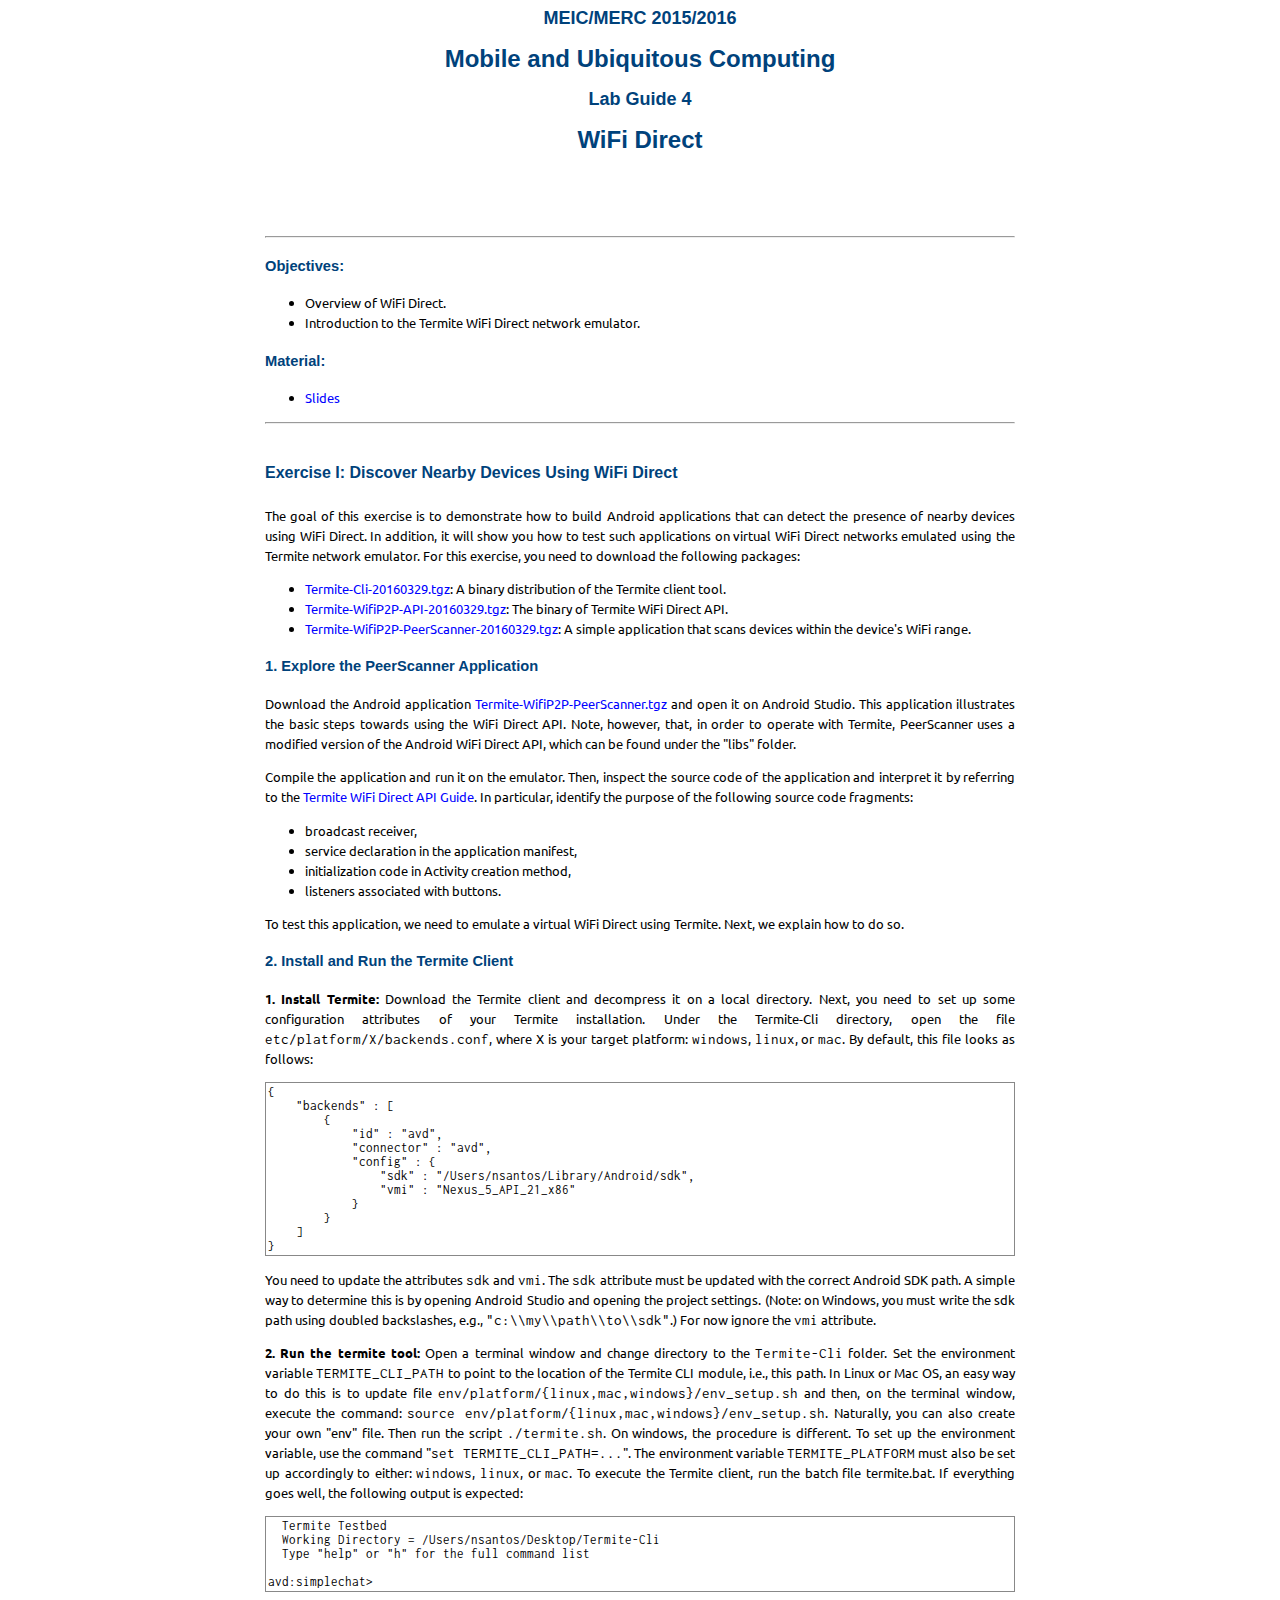
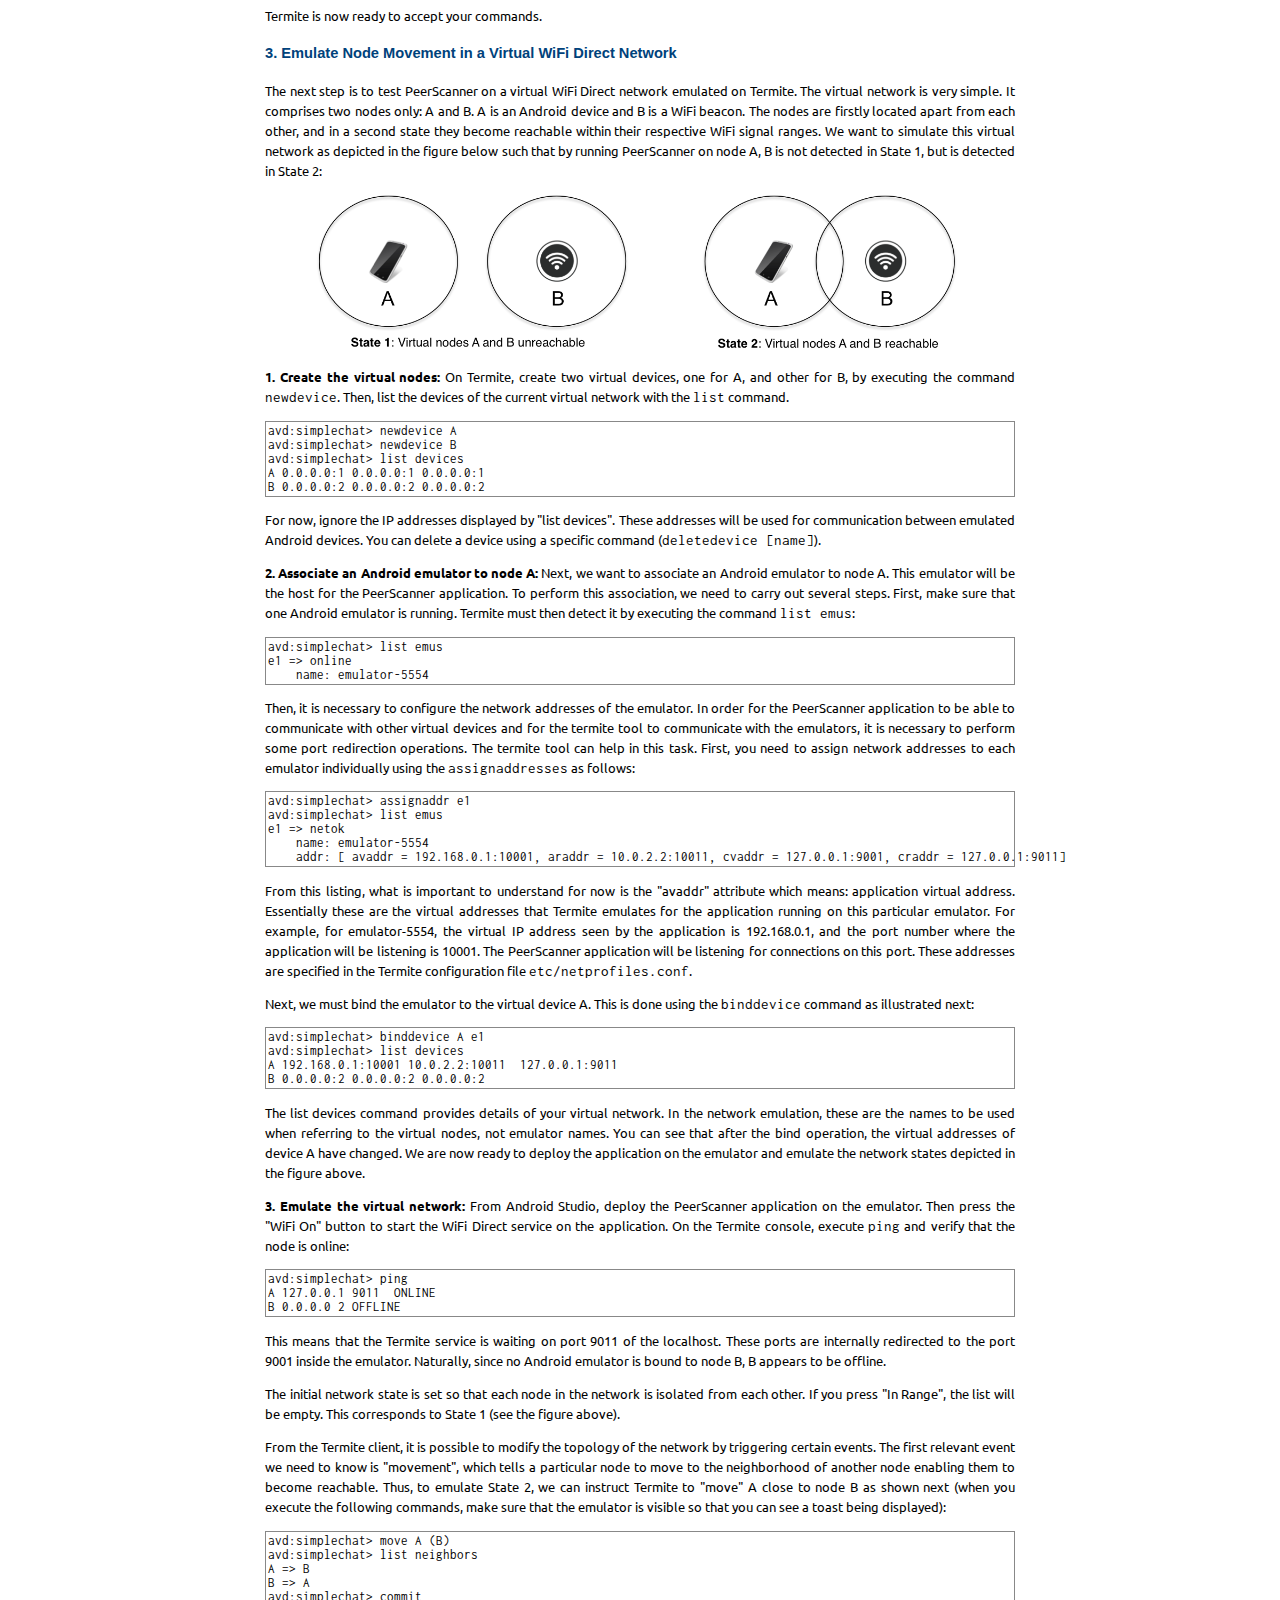
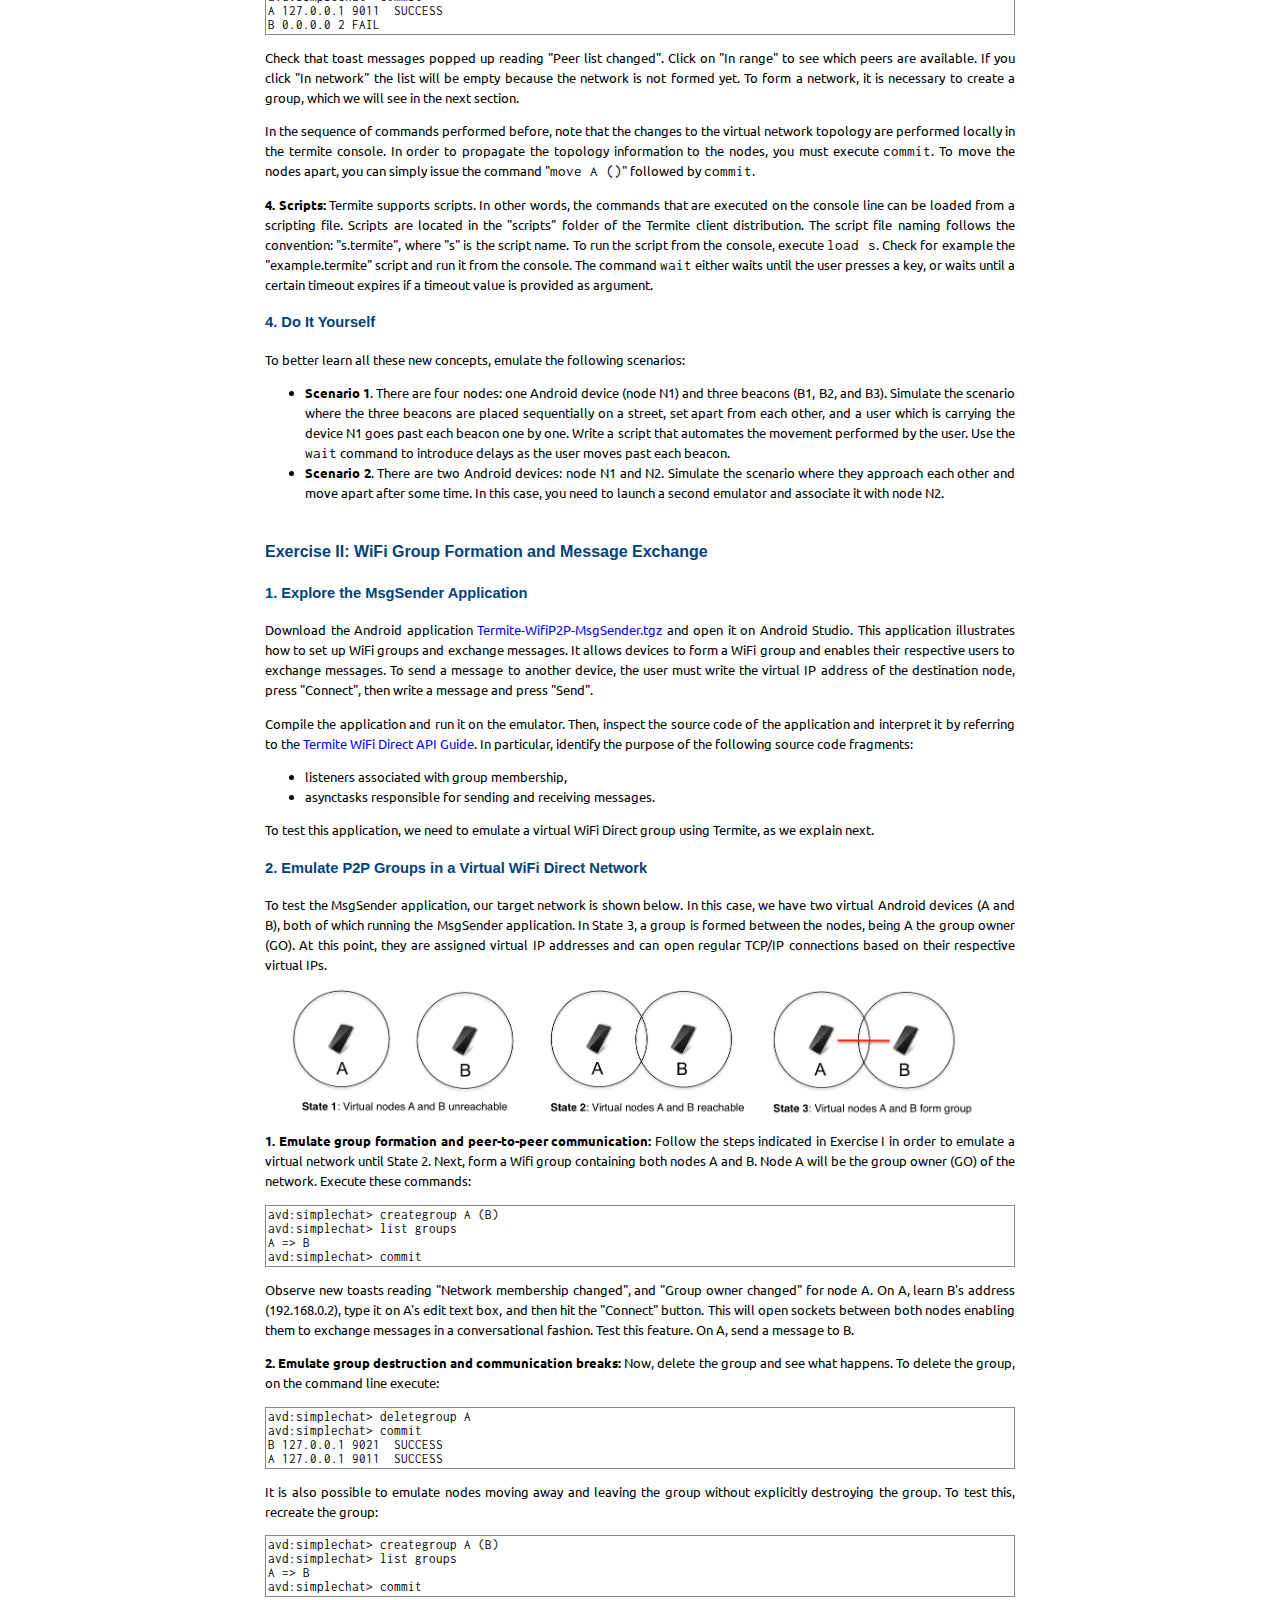
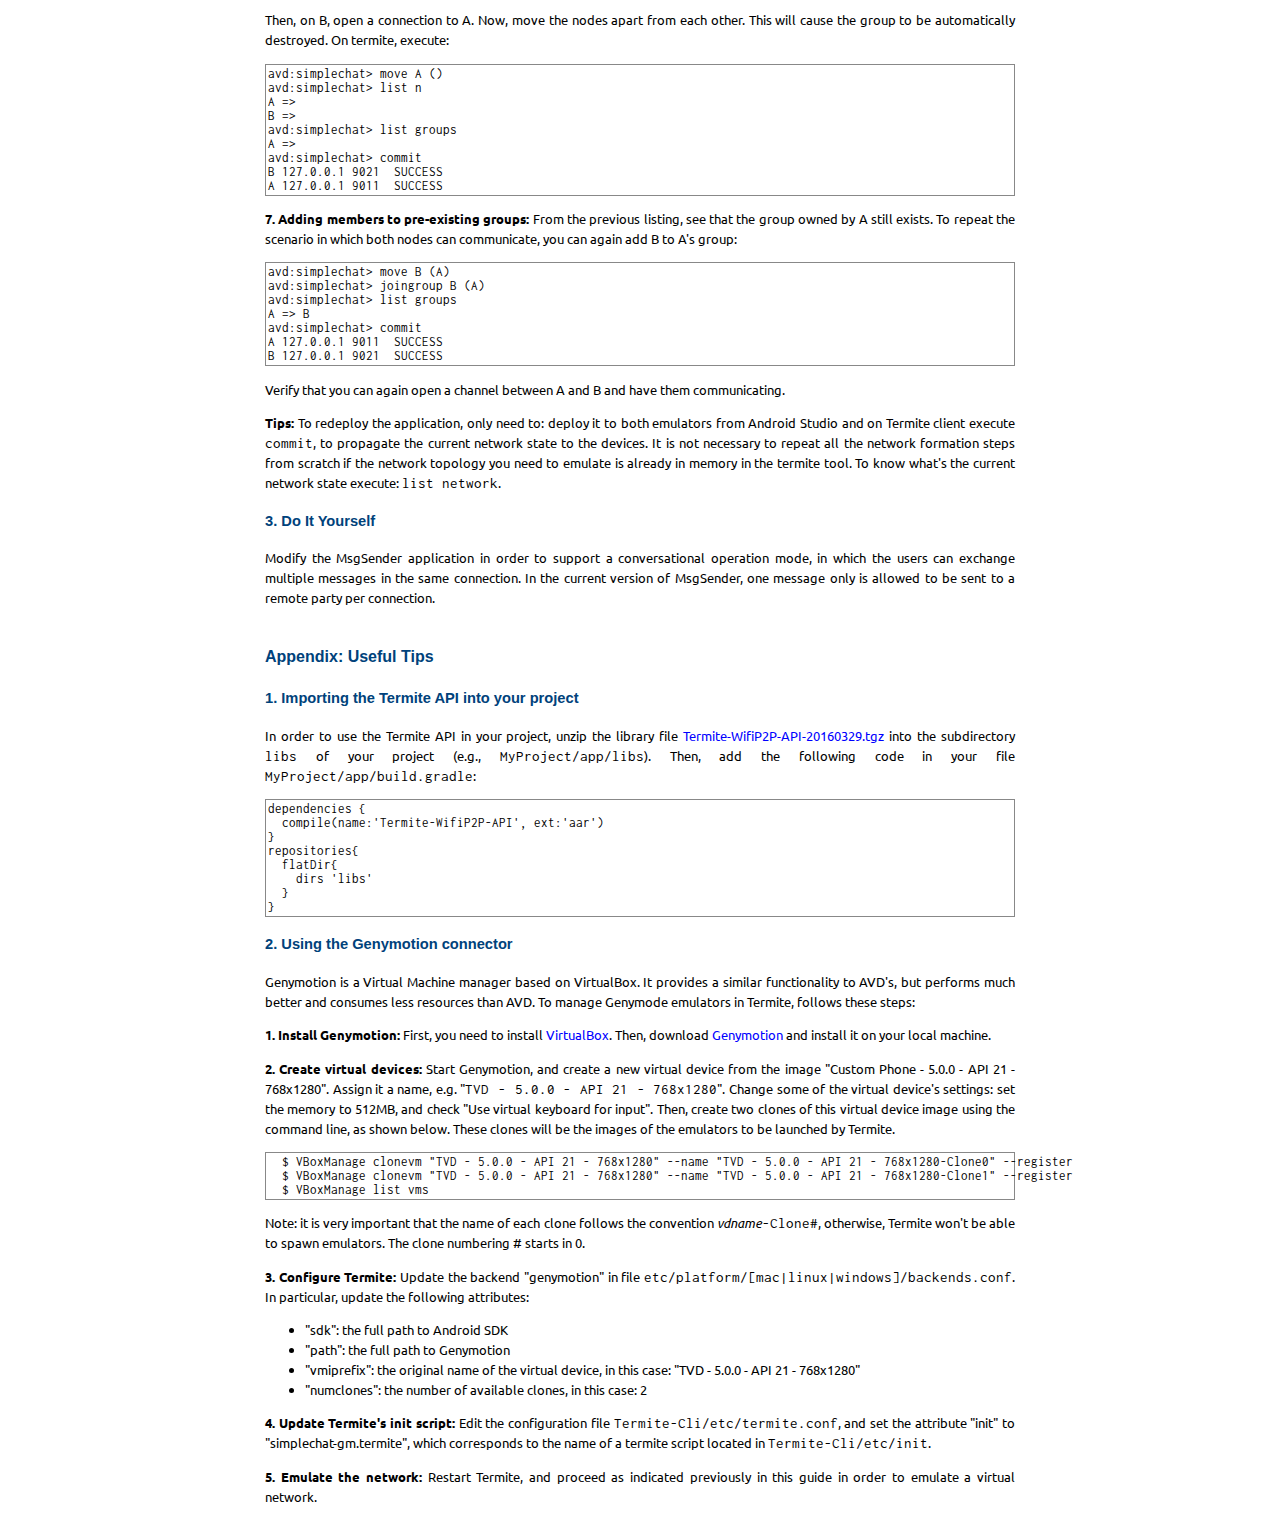
<file: lab_04/index.html>
<!DOCTYPE html PUBLIC "-//W3C//DTD HTML 4.01 Transitional//EN">
<html>
<head>
  <meta http-equiv="Content-Type"
 content="text/html; charset=iso-8859-1">
  <title>Mobile and Ubiquitous Computing 2015/2016 - MEIC/MERC - DEI - ISTT</title>
  <link href='http://fonts.googleapis.com/css?family=Ubuntu:400,400italic,700,700italic' rel='stylesheet' type='text/css'>
  <link href='http://fonts.googleapis.com/css?family=Inconsolata:400,700' rel='stylesheet' type='text/css'>
  <link rel="stylesheet" href="style.css" type="text/css">
</head>
<body>

<div id="content">

  <h1 align="center"><font size="4">MEIC/MERC 2015/2016</font></h1>          
  <h1 align="center"><font size="5">Mobile and Ubiquitous Computing</h1>
  <h1 align="center"><font size="4">Lab Guide 4</font></h1>
  <h1 align="center"><font size="5">WiFi Direct</font></h1>

  <h3>&nbsp;</h3>

  <hr />
  <h4>Objectives:</h4>
  <ul>
  <li>Overview of WiFi Direct.</li>
  <li>Introduction to the Termite WiFi Direct network emulator.</li>
  </ul>
  <h4>
    Material:</h4>
  <ul>
      <li><a href="slides.pdf">Slides</a></li></ul>
  <hr />

  <!--    <p>&nbsp;</p> -->

  <h3>
      Exercise I: Discover Nearby Devices Using WiFi Direct</h3>


      <p>
      The goal of this exercise is to demonstrate how to build Android applications that can detect the presence of nearby devices using WiFi Direct. In addition, it will show you how to test such applications on virtual WiFi Direct networks emulated using the Termite network emulator. For this exercise, you need to download the following packages:

      <ul>
        <li>
          <a href="Termite-Cli-20160329.tgz">Termite-Cli-20160329.tgz</a>: A binary distribution of the Termite client tool.</li>
        <li>
          <a href="Termite-WifiP2P-API-20160329.tgz">Termite-WifiP2P-API-20160329.tgz</a>: The binary of Termite WiFi Direct API.</li>
        <li>
          <a href="Termite-WifiP2P-PeerScanner-20160329.tgz">Termite-WifiP2P-PeerScanner-20160329.tgz</a>: A simple application that scans devices within the device's WiFi range.</li>
      </ul>


      <h4>1. Explore the PeerScanner Application</h4>
      <p>
        Download the Android application <a href="Termite-WifiP2P-PeerScanner-20160329.tgz">Termite-WifiP2P-PeerScanner.tgz</a> and open it on Android Studio. This application illustrates the basic steps towards using the WiFi Direct API. Note, however, that, in order to operate with Termite, PeerScanner uses a modified version of the Android WiFi Direct API, which can be found under the "libs" folder.

      <p>
        Compile the application and run it on the emulator. Then, inspect the source code of the application and interpret it by referring to the <a href="Termite-API.pdf">Termite WiFi Direct API Guide</a>. In particular, identify the purpose of the following source code fragments:

      <ul>
        <li>
          broadcast receiver,</li>
        <li>
          service declaration in the application manifest,</li>
        <li>
          initialization code in Activity creation method,</li>
        <li>
          listeners associated with buttons.</li>
      </ul>

      <p>
        To test this application, we need to emulate a virtual WiFi Direct using Termite. Next, we explain how to do so.

      <h4>2. Install and Run the Termite Client</h4>
      <p>
        <b>1. Install Termite:</b>  Download the Termite client and decompress it on a local directory. Next, you need to set up some configuration attributes of your Termite installation. Under the Termite-Cli directory, open the file <code>etc/platform/X/backends.conf</code>, where X is your target platform: <code>windows</code>, <code>linux</code>, or <code>mac</code>. By default, this file looks as follows:

      <pre>{
    "backends" : [
        {
            "id" : "avd",
            "connector" : "avd",
            "config" : {
                "sdk" : "/Users/nsantos/Library/Android/sdk",
                "vmi" : "Nexus_5_API_21_x86"
            }
        }
    ]
}</pre>

      <p>
        You need to update the attributes <code>sdk</code> and <code>vmi</code>. The <code>sdk</code> attribute must be updated with the correct Android SDK path. A simple way to determine this is by opening Android Studio and opening the project settings. (Note: on Windows, you must write the sdk path using doubled backslashes, e.g., <code>"c:\\my\\path\\to\\sdk"</code>.) For now ignore the <code>vmi</code> attribute.

      <p>
        <b>2. Run the termite tool:</b> Open a terminal window and change directory to the <code>Termite-Cli</code> folder. Set the environment variable <code>TERMITE_CLI_PATH</code> to point to the location of the Termite CLI module, i.e., this path. In Linux or Mac OS, an easy way to do this is to update file <code>env/platform/{linux,mac,windows}/env_setup.sh</code> and then, on the terminal window, execute the command: <code>source env/platform/{linux,mac,windows}/env_setup.sh</code>. Naturally, you can also create your own "env" file. Then run the script <code>./termite.sh</code>. On windows, the procedure is different. To set up the environment variable, use the command "<code>set TERMITE_CLI_PATH=...</code>". The environment variable <code>TERMITE_PLATFORM</code> must also be set up accordingly to either: <code>windows</code>, <code>linux</code>, or <code>mac</code>. To execute the Termite client, run the batch file termite.bat. If everything goes well, the following output is expected:

        <pre>
  Termite Testbed
  Working Directory = /Users/nsantos/Desktop/Termite-Cli
  Type "help" or "h" for the full command list

avd:simplechat> </pre>

      <p>
        Termite is now ready to accept your commands.


    <h4>3. Emulate Node Movement in a Virtual WiFi Direct Network</h4>
    <p>
      The next step is to test PeerScanner on a virtual WiFi Direct network emulated on Termite. The virtual network is very simple. It comprises two nodes only: A and B. A is an Android device and B is a WiFi beacon. The nodes are firstly located apart from each other, and in a second state they become reachable within their respective WiFi signal ranges. We want to simulate this virtual network as depicted in the figure below such that by running PeerScanner on node A, B is not detected in State 1, but is detected in State 2:

    <p>
      <center><img src="two-node-net.png" width="650"></center>

    <p>
    <b>1. Create the virtual nodes:</b> On Termite, create two virtual devices, one for A, and other for B, by executing the command <code>newdevice</code>. Then, list the devices of the current virtual network with the <code>list</code> command.

    <pre>avd:simplechat> newdevice A
avd:simplechat> newdevice B
avd:simplechat> list devices
A 0.0.0.0:1 0.0.0.0:1 0.0.0.0:1
B 0.0.0.0:2 0.0.0.0:2 0.0.0.0:2</pre>

    <p>For now, ignore the IP addresses displayed by "list devices". These addresses will be used for communication between emulated Android devices. You can delete a device using a specific command (<code>deletedevice [name]</code>).

    <p>
      <b>2. Associate an Android emulator to node A:</b> Next, we want to associate an Android emulator to node A. This emulator will be the host for the PeerScanner application. To perform this association, we need to carry out several steps. First, make sure that one Android emulator is running. Termite must then detect it by executing the command <code>list emus</code>:

      <pre>avd:simplechat> list emus
e1 => online
    name: emulator-5554</pre>

    <p>Then, it is necessary to configure the network addresses of the emulator. In order for the PeerScanner application to be able to communicate with other virtual devices and for the termite tool to communicate with the emulators, it is necessary to perform some port redirection operations. The termite tool can help in this task. First, you need to assign network addresses to each emulator individually using the <code>assignaddresses</code> as follows:

    <pre>avd:simplechat> assignaddr e1
avd:simplechat> list emus
e1 => netok
    name: emulator-5554
    addr: [ avaddr = 192.168.0.1:10001, araddr = 10.0.2.2:10011, cvaddr = 127.0.0.1:9001, craddr = 127.0.0.1:9011]</pre>

    <p>
      From this listing, what is important to understand for now is the "avaddr" attribute which means: application virtual address. Essentially these are the virtual addresses that Termite emulates for the application running on this particular emulator. For example, for emulator-5554, the virtual IP address seen by the application is 192.168.0.1, and the port number where the application will be listening is 10001. The PeerScanner application will be listening for connections on this port. These addresses are specified in the Termite configuration file <code>etc/netprofiles.conf</code>.

    <p>
      Next, we must bind the emulator to the virtual device A. This is done using the <code>binddevice</code> command as illustrated next:

      <pre>avd:simplechat> binddevice A e1
avd:simplechat> list devices
A 192.168.0.1:10001 10.0.2.2:10011  127.0.0.1:9011
B 0.0.0.0:2 0.0.0.0:2 0.0.0.0:2</pre>

    <p>
      The list devices command provides details of your virtual network. In the network emulation, these are the names to be used when referring to the virtual nodes, not emulator names. You can see that after the bind operation, the virtual addresses of device A have changed. We are now ready to deploy the application on the emulator and emulate the network states depicted in the figure above.

    <p>
      <b>3. Emulate the virtual network:</b> From Android Studio, deploy the PeerScanner application on the emulator. Then press the "WiFi On" button to start the WiFi Direct service on the application. On the Termite console, execute <code>ping</code> and verify that the node is online:

      <pre>avd:simplechat> ping
A 127.0.0.1 9011  ONLINE
B 0.0.0.0 2 OFFLINE</pre>

      <p>
      This means that the Termite service is waiting on port 9011 of the localhost. These ports are internally redirected to the port 9001 inside the emulator. Naturally, since no Android emulator is bound to node B, B appears to be offline.

      <p>
      The initial network state is set so that each node in the network is isolated from each other. If you press "In Range", the list will be empty. This corresponds to State 1 (see the figure above).

      <p>
      From the Termite client, it is possible to modify the topology of the network by triggering certain events. The first relevant event we need to know is "movement", which tells a particular node to move to the neighborhood of another node enabling them to become reachable. Thus, to emulate State 2, we can instruct Termite to "move" A close to node B as shown next (when you execute the following commands, make sure that the emulator is visible so that you can see a toast being displayed):

      <pre>avd:simplechat> move A (B)
avd:simplechat> list neighbors
A => B
B => A
avd:simplechat> commit
A 127.0.0.1 9011  SUCCESS
B 0.0.0.0 2 FAIL</pre>

      <p>
        Check that toast messages popped up reading "Peer list changed". Click on "In range" to see which peers are available. If you click "In network" the list will be empty because the network is not formed yet. To form a network, it is necessary to create a group, which we will see in the next section.

      <p>
        In the sequence of commands performed before, note that the changes to the virtual network topology are performed locally in the termite console. In order to propagate the topology information to the nodes, you must execute <code>commit</code>. To move the nodes apart, you can simply issue the command "<code>move A ()</code>" followed by <code>commit</code>.

    <p>
      <b>4. Scripts:</b> Termite supports scripts. In other words, the commands that are executed on the console line can be loaded from a scripting file. Scripts are located in the "scripts" folder of the Termite client distribution. The script file naming follows the convention: "s.termite", where "s" is the script name. To run the script from the console, execute <code>load s</code>. Check for example the "example.termite" script and run it from the console. The command <code>wait</code> either waits until the user presses a key, or waits until a certain timeout expires if a timeout value is provided as argument.

    <h4>4. Do It Yourself</h4>
    <p>
    To better learn all these new concepts, emulate the following scenarios:

      <ul>
        <li>
          <b>Scenario 1</b>. There are four nodes: one Android device (node N1) and three beacons (B1, B2, and B3). Simulate the scenario where the three beacons are placed sequentially on a street, set apart from each other, and a user which is carrying the device N1 goes past each beacon one by one. Write a script that automates the movement performed by the user. Use the <code>wait</code> command to introduce delays as the user moves past each beacon.</li>
        <li>
          <b>Scenario 2</b>. There are two Android devices: node N1 and N2. Simulate the scenario where they approach each other and move apart after some time. In this case, you need to launch a second emulator and associate it with node N2.</li>
      </ul>

  <h3>
      Exercise II: WiFi Group Formation and Message Exchange</h3>

      <h4>1. Explore the MsgSender Application</h4>
      <p>
        Download the Android application <a href="Termite-WifiP2P-MsgSender-20160329.tgz">Termite-WifiP2P-MsgSender.tgz</a> and open it on Android Studio. This application illustrates how to set up WiFi groups and exchange messages. It allows devices to form a WiFi group and enables their respective users to exchange messages. To send a message to another device, the user must write the virtual IP address of the destination node, press "Connect", then write a message and press "Send".

      <p>
        Compile the application and run it on the emulator. Then, inspect the source code of the application and interpret it by referring to the <a href="Termite-API.pdf">Termite WiFi Direct API Guide</a>. In particular, identify the purpose of the following source code fragments:

      <ul>
        <li>
          listeners associated with group membership,</li>
        <li>
          asynctasks responsible for sending and receiving messages.</li>
      </ul>

      <p>
        To test this application, we need to emulate a virtual WiFi Direct group using Termite, as we explain next.

      <h4>2. Emulate P2P Groups in a Virtual WiFi Direct Network</h4>

      <p>
        To test the MsgSender application, our target network is shown below. In this case, we have two virtual Android devices (A and B), both of which running the MsgSender application. In State 3, a group is formed between the nodes, being A the group owner (GO). At this point, they are assigned virtual IP addresses and can open regular TCP/IP connections based on their respective virtual IPs.

      <p>
        <center><img src="two-node-group.png" width="700"></center>

      <p>
        <b>1. Emulate group formation and peer-to-peer communication:</b> Follow the steps indicated in Exercise I in order to emulate a virtual network until State 2. Next, form a Wifi group containing both nodes A and B. Node A will be the group owner (GO) of the network. Execute these commands:

<pre>avd:simplechat> creategroup A (B)
avd:simplechat> list groups
A => B
avd:simplechat> commit</pre>

      <p>    
        Observe new toasts reading "Network membership changed", and "Group owner changed" for node A. On A, learn B's address (192.168.0.2), type it on A's edit text box, and then hit the "Connect" button. This will open sockets between both nodes enabling them to exchange messages in a conversational fashion. Test this feature. On A, send a message to B.

      <p>
        <b>2. Emulate group destruction and communication breaks:</b> Now, delete the group and see what happens. To delete the group, on the command line execute:

      <pre>avd:simplechat> deletegroup A
avd:simplechat> commit
B 127.0.0.1 9021  SUCCESS
A 127.0.0.1 9011  SUCCESS</pre>

      <p>
      It is also possible to emulate nodes moving away and leaving the group without explicitly destroying the group. To test this, recreate the group:

      <pre>avd:simplechat> creategroup A (B)
avd:simplechat> list groups
A => B
avd:simplechat> commit</pre>

      <p>
      Then, on B, open a connection to A. Now, move the nodes apart from each other. This will cause the group to be automatically destroyed. On termite, execute:

      <pre>avd:simplechat> move A ()
avd:simplechat> list n
A => 
B => 
avd:simplechat> list groups
A => 
avd:simplechat> commit
B 127.0.0.1 9021  SUCCESS
A 127.0.0.1 9011  SUCCESS</pre>

      <p>
        <b>7. Adding members to pre-existing groups:</b> From the previous listing, see that the group owned by A still exists. To repeat the scenario in which both nodes can communicate, you can again add B to A's group:

<pre>avd:simplechat> move B (A)
avd:simplechat> joingroup B (A)
avd:simplechat> list groups
A => B
avd:simplechat> commit
A 127.0.0.1 9011  SUCCESS
B 127.0.0.1 9021  SUCCESS</pre>

      <p>
      Verify that you can again open a channel between A and B and have them communicating.

      <p>
      <b>Tips:</b> To redeploy the application, only need to: deploy it to both emulators from Android Studio and on Termite client execute  <code>commit</code>, to propagate the current network state to the devices. It is not necessary to repeat all the network formation steps from scratch if the network topology you need to emulate is already in memory in the termite tool. To know what's the current network state execute: <code>list network</code>.


    <h4>3. Do It Yourself</h4>
    <p>
    Modify the MsgSender application in order to support a conversational operation mode, in which the users can exchange multiple messages in the same connection. In the current version of MsgSender, one message only is allowed to be sent to a remote party per connection.

  <h3>
      Appendix: Useful Tips</h3>

      <p>
      <h4>1. Importing the Termite API into your project</h4>

      <p>In order to use the Termite API in your project, unzip the library file <a href="Termite-WifiP2P-API-20160329.tgz">Termite-WifiP2P-API-20160329.tgz</a> into the subdirectory <code>libs</code> of your project (e.g., <code>MyProject/app/libs</code>). Then, add the following code in your file <code>MyProject/app/build.gradle</code>:

<pre>dependencies {
  compile(name:'Termite-WifiP2P-API', ext:'aar')
}
repositories{
  flatDir{
    dirs 'libs'
  }
}</pre>


    <h4>2. Using the Genymotion connector</h4>

      <p>
        Genymotion is a Virtual Machine manager based on VirtualBox. It provides a similar functionality to AVD's, but performs much better and consumes less resources than AVD. To manage Genymode emulators in Termite, follows these steps: 

      <p>
        <b>1. Install Genymotion:</b> First, you need to install <a href="https://www.virtualbox.org">VirtualBox</a>. Then, download <a href="https://www.genymotion.com">Genymotion</a> and install it on your local machine.

      <p>
        <b>2. Create virtual devices:</b> Start Genymotion, and create a new virtual device from the image "Custom Phone - 5.0.0 - API 21 - 768x1280". Assign it a name, e.g. "<code>TVD - 5.0.0 - API 21 - 768x1280</code>". Change some of the virtual device's settings: set the memory to 512MB, and check "Use virtual keyboard for input". Then, create two clones of this virtual device image using the command line, as shown below. These clones will be the images of the emulators to be launched by Termite.

      <pre>  $ VBoxManage clonevm "TVD - 5.0.0 - API 21 - 768x1280" --name "TVD - 5.0.0 - API 21 - 768x1280-Clone0" --register
  $ VBoxManage clonevm "TVD - 5.0.0 - API 21 - 768x1280" --name "TVD - 5.0.0 - API 21 - 768x1280-Clone1" --register
  $ VBoxManage list vms</pre>

      <p>
        Note: it is very important that the name of each clone follows the convention <i>vdname</i><code>-Clone#</code>, otherwise, Termite won't be able to spawn emulators. The clone numbering # starts in 0.

      <p>
        <b>3. Configure Termite:</b> Update the backend "genymotion" in file <code>etc/platform/[mac|linux|windows]/backends.conf</code>. In particular, update the following attributes:

        <ul>
          <li>
            "sdk": the full path to Android SDK</li>

          <li>
            "path": the full path to Genymotion</li>

          <li>
            "vmiprefix": the original name of the virtual device, in this case: "TVD - 5.0.0 - API 21 - 768x1280"</li>

          <li>
            "numclones": the number of available clones, in this case: 2</li>
        </ul>

      <p>
        <b>4. Update Termite's init script:</b> Edit the configuration file <code>Termite-Cli/etc/termite.conf</code>, and set the attribute "init" to "simplechat-gm.termite", which corresponds to the name of a termite script located in <code>Termite-Cli/etc/init</code>.

      <p>
        <b>5. Emulate the network:</b> Restart Termite, and proceed as indicated previously in this guide in order to emulate a virtual network.
</div>
</body>
</html>
</file>
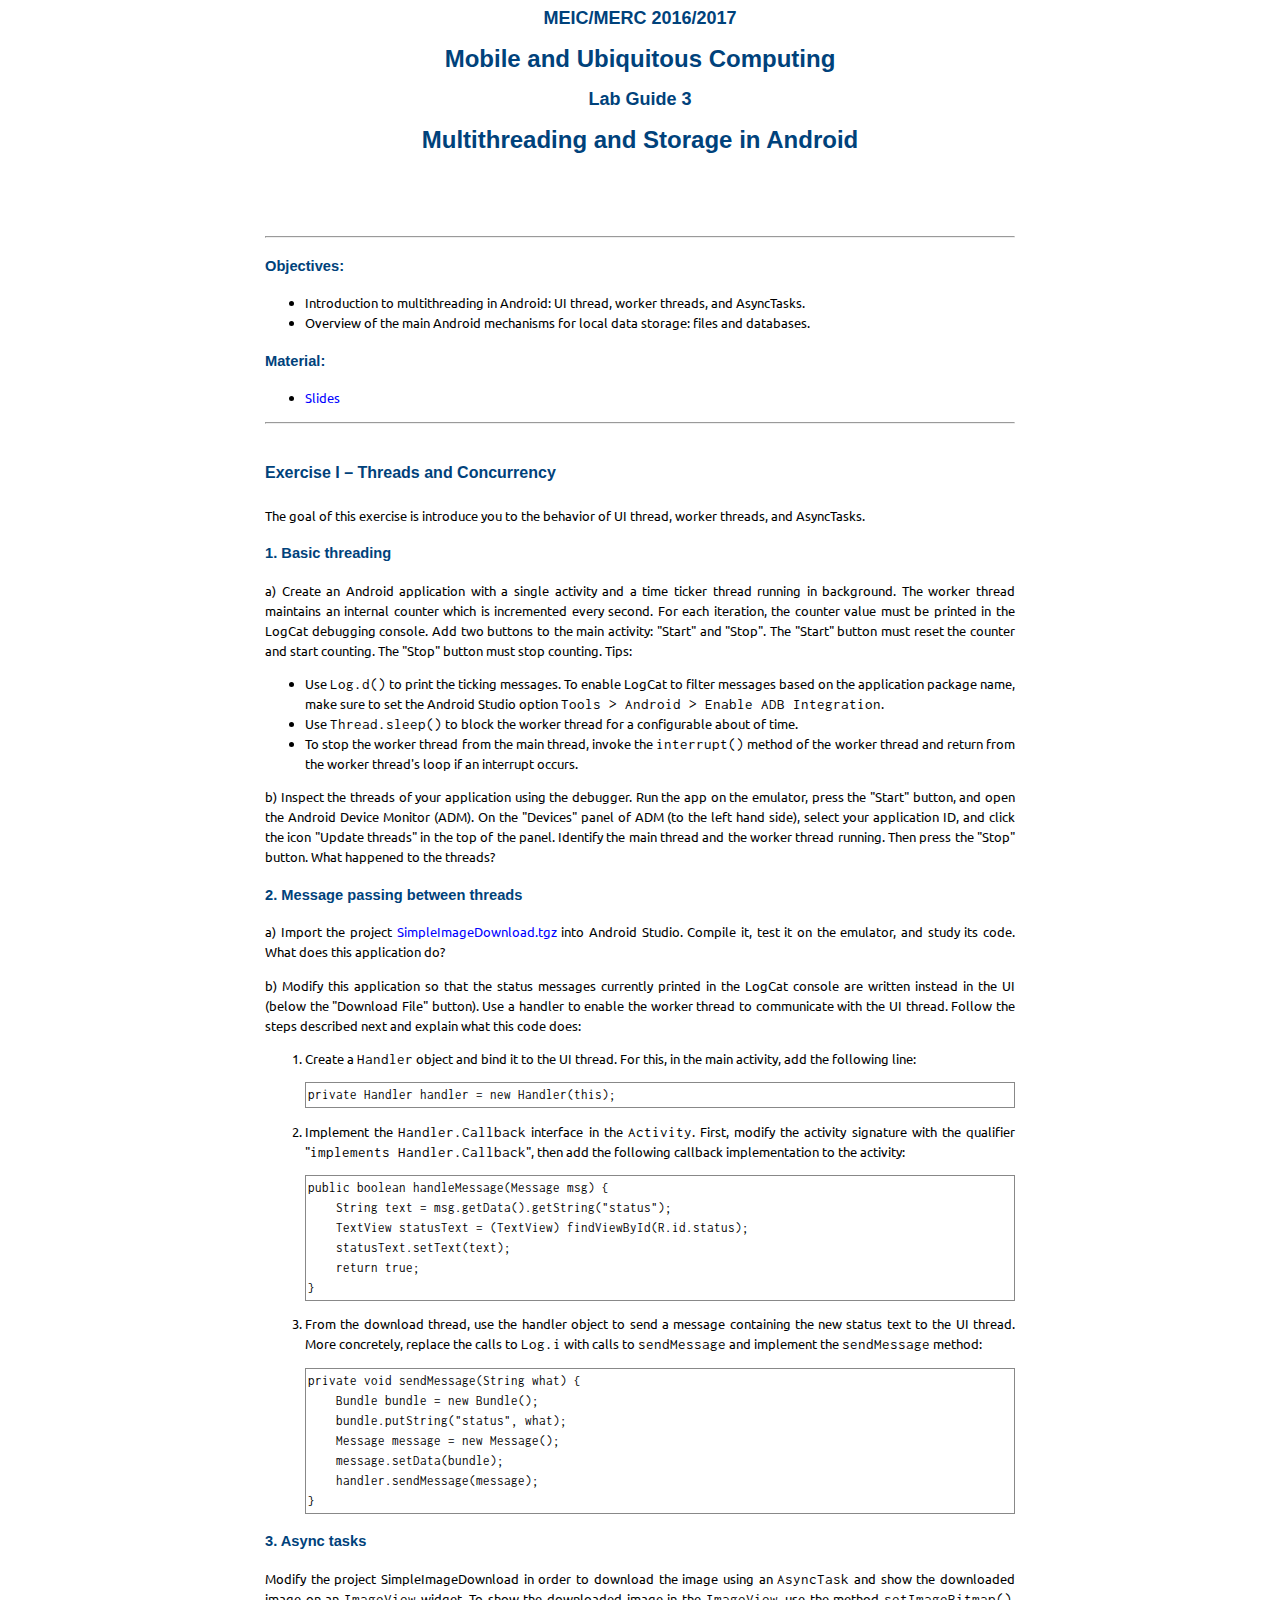
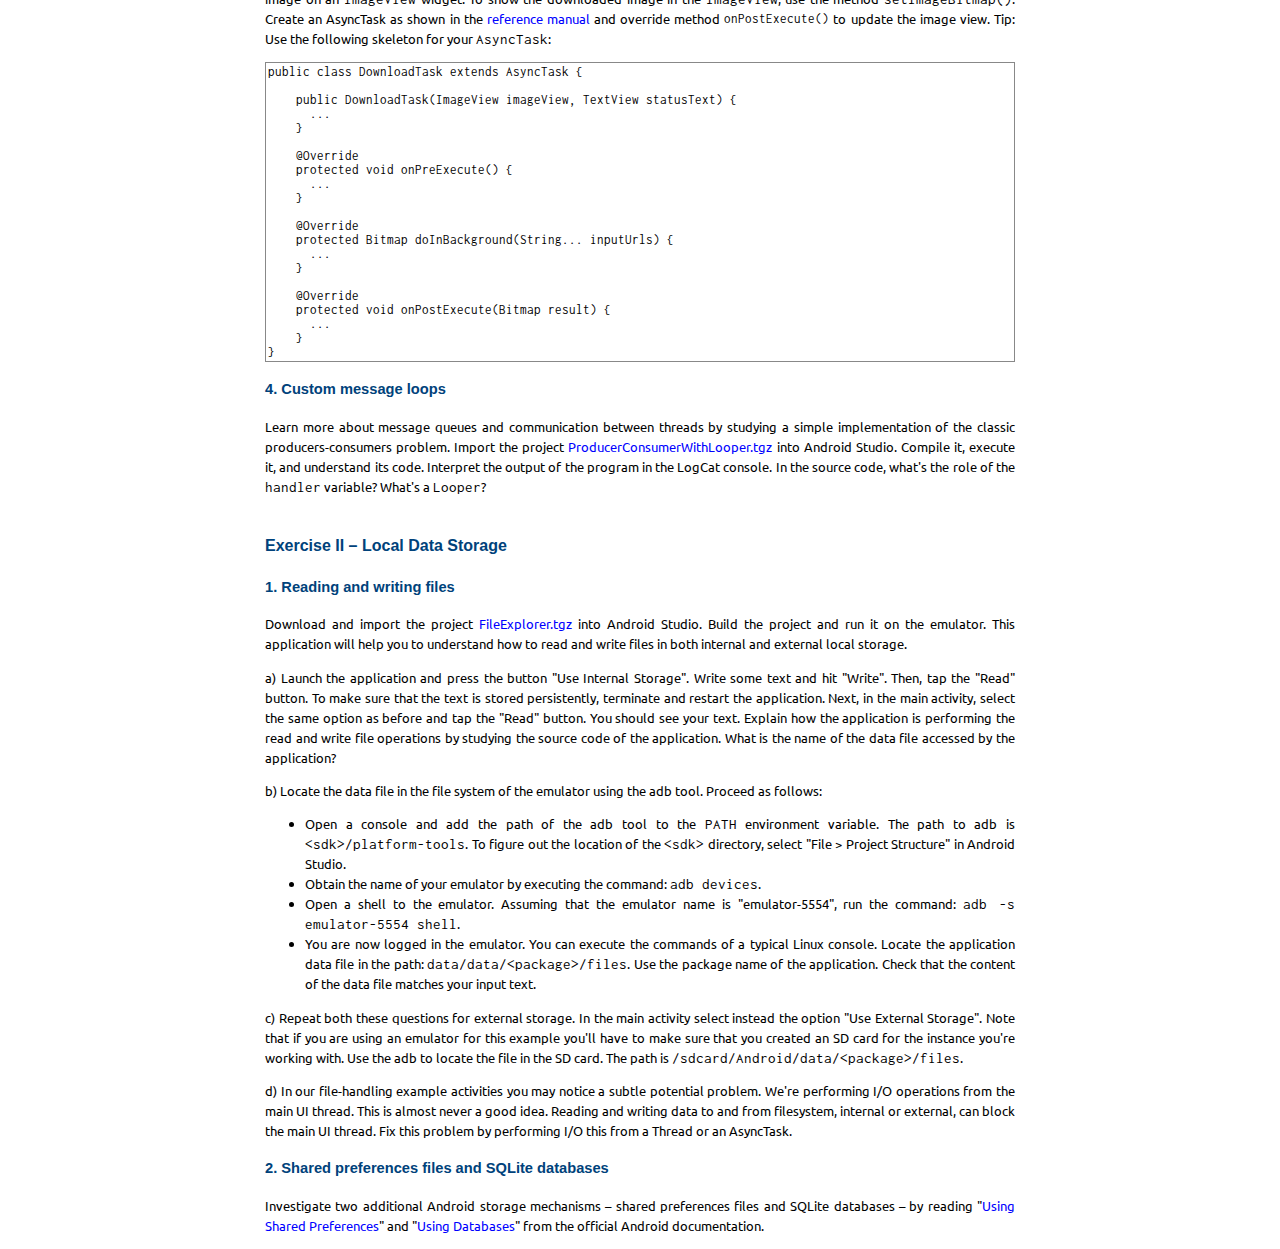
<file: lab_03/lab03_guide/index.html>
<!DOCTYPE html PUBLIC "-//W3C//DTD HTML 4.01 Transitional//EN">
<html>
<head>
  <meta http-equiv="Content-Type"
 content="text/html; charset=iso-8859-1">
  <title>Mobile and Ubiquitous Computing 2016/2017 - MEIC/MERC - DEI - ISTT</title>
  <link href='http://fonts.googleapis.com/css?family=Ubuntu:400,400italic' rel='stylesheet' type='text/css'>
  <link href='http://fonts.googleapis.com/css?family=Inconsolata:400,700' rel='stylesheet' type='text/css'>
  <link rel="stylesheet" href="style.css" type="text/css">
</head>
<body>

<div id="content">
  <h1 align="center"><font size="4">MEIC/MERC 2016/2017</font></h1>
          
  <h1 align="center"><font size="5">Mobile and Ubiquitous Computing</h1>

  <h1 align="center"><font size="4">Lab Guide 3</font></h1>

  <h1 align="center"><font size="5">Multithreading and Storage in Android</font></h1>

  <h3>&nbsp;</h3>

  <hr />
  <h4>Objectives:</h4>
  <ul>
  <li>Introduction to multithreading in Android: UI thread, worker threads, and AsyncTasks.</li>
  <li>Overview of the main Android mechanisms for local data storage: files and databases.</li>
  </ul>
  <h4>
    Material:</h4>
  <ul>
      <li><a href="slides.pdf">Slides</a></li></ul>
  <hr />

  <!--    <p>&nbsp;</p> -->

  <h3>
      Exercise I &ndash; Threads and Concurrency</h3>
      <p>
        The goal of this exercise is introduce you to the behavior of UI thread, worker threads, and AsyncTasks.</p>

      <h4>1. Basic threading</h4>

      <p>
        a) Create an Android application with a single activity and a time ticker thread running in background. The worker thread maintains an internal counter which is incremented every second. For each iteration, the counter value must be printed in the LogCat debugging console. Add two buttons to the main activity: "Start" and "Stop". The "Start" button must reset the counter and start counting. The "Stop" button must stop counting. Tips:

      <ul>
          <li>Use <code>Log.d()</code> to print the ticking messages. To enable LogCat to filter messages based on the application package name, make sure to set the Android Studio option <code>Tools > Android > Enable ADB Integration</code>.</li>
          <li>Use <code>Thread.sleep()</code> to block the worker thread for a configurable about of time.</li>
          <li>To stop the worker thread from the main thread, invoke the <code>interrupt()</code> method of the worker thread and return from the worker thread's loop if an interrupt occurs.</li>
      </ul>

      <p>
        b) Inspect the threads of your application using the debugger. Run the app on the emulator, press the "Start" button, and open the Android Device Monitor (ADM). On the "Devices" panel of ADM (to the left hand side), select your application ID, and click the icon "Update threads" in the top of the panel. Identify the main thread and the worker thread running. Then press the "Stop" button. What happened to the threads?</p>


      <h4>2. Message passing between threads</h4>

      <p>
        a) Import the project <a href="SimpleImageDownload.tgz">SimpleImageDownload.tgz</a> into Android Studio. Compile it, test it on the emulator, and study its code. What does this application do?</p>

      <p>
        b) Modify this application so that the status messages currently  printed in the LogCat console are written instead in the UI (below the "Download File" button). Use a handler to enable the worker thread to communicate with the UI thread. Follow the steps described next and explain what this code does:</p>

      <ul>
          <li type="1">Create a <code>Handler</code> object and bind it to the UI thread. For this, in the main activity, add the following line:</li>
          <pre>private Handler handler = new Handler(this);</pre>
          <li type="1">Implement the <code>Handler.Callback</code> interface in the <code>Activity</code>. First, modify the activity signature with the qualifier "<code>implements Handler.Callback</code>", then add the following callback implementation to the activity:</li>
          <pre>public boolean handleMessage(Message msg) {
    String text = msg.getData().getString("status");
    TextView statusText = (TextView) findViewById(R.id.status);
    statusText.setText(text);
    return true;
}</pre>
          <li type="1">From the download thread, use the handler object to send a message containing the new status text to the UI thread. More concretely, replace the calls to <code>Log.i</code> with calls to <code>sendMessage</code> and implement the <code>sendMessage</code> method:</li>
          <pre>private void sendMessage(String what) {
    Bundle bundle = new Bundle();
    bundle.putString("status", what);
    Message message = new Message();
    message.setData(bundle);
    handler.sendMessage(message);
}</pre>
      </ul>

      <h4>3. Async tasks</h4>
      <p>
        Modify the project SimpleImageDownload in order to download the image using an <code>AsyncTask</code> and show the downloaded image on an <code>ImageView</code> widget. To show the downloaded image in the <code>ImageView</code>, use the method <code>setImageBitmap()</code>. Create an AsyncTask as shown in the <a href="http://developer.android.com/reference/android/os/AsyncTask.html">reference manual</a> and override method <tt>onPostExecute()</tt> to update the image view. Tip: Use the following skeleton for your <code>AsyncTask</code>:

      <pre>public class DownloadTask extends AsyncTask<String, Void, Bitmap> {

    public DownloadTask(ImageView imageView, TextView statusText) {
      ...
    }

    @Override
    protected void onPreExecute() {
      ...
    }

    @Override
    protected Bitmap doInBackground(String... inputUrls) {
      ...
    }

    @Override
    protected void onPostExecute(Bitmap result) {
      ...
    }
}</pre>

      <h4>4. Custom message loops</h4>
      <p>
        Learn more about message queues and communication between threads by studying a simple implementation of the classic producers-consumers problem. Import the project <a href="ProducerConsumerWithLooper.tgz">ProducerConsumerWithLooper.tgz</a> into Android Studio. Compile it, execute it, and understand its code. Interpret the output of the program in the LogCat console. In the source code, what's the role of the <code>handler</code> variable? What's a <code>Looper</code>?

  <h3>
      Exercise II &ndash; Local Data Storage</h3>

      <h4>1. Reading and writing files</h4>
      <p>
        Download and import the project <a href="FileExplorer.tgz">FileExplorer.tgz</a> into Android Studio. Build the project and run it on the emulator. This application will help you to understand how to read and write files in both internal and external local storage.

      <p>
        a) Launch the application and press the button "Use Internal Storage". Write some text and hit "Write". Then, tap the "Read" button. To make sure that the text is stored persistently, terminate and restart the application. Next, in the main activity, select the same option as before and tap the "Read" button. You should see your text. Explain how the application is performing the read and write file operations by studying the source code of the application. What is the name of the data file accessed by the application?

      <p>
        b) Locate the data file in the file system of the emulator using the adb tool. Proceed as follows:</p>

        <ul>
            <li>Open a console and add the path of the adb tool to the <code>PATH</code> environment variable. The path to adb is <code>&lt;sdk&gt;/platform-tools</code>. To figure out the location of the <code>&lt;sdk&gt;</code> directory, select "File > Project Structure" in Android Studio.</li>
            <li>Obtain the name of your emulator by executing the command: <code>adb devices</code>.</li>
            <li>Open a shell to the emulator. Assuming that the emulator name is "emulator-5554", run the command: <code>adb -s emulator-5554 shell</code>.</li>
            <li>You are now logged in the emulator. You can execute the commands of a typical Linux console. Locate the application data file in the path: <code>data/data/&lt;package&gt;/files</code>. Use the package name of the application. Check that the content of the data file matches your input text.</li>
        </ul>

      <p>
        c) Repeat both these questions for external storage. In the main activity select instead the option "Use External Storage". Note that if you are using an emulator for this example you'll have to make sure that you created an SD card for the instance you're working with. Use the adb to locate the file in the SD card. The path is <code>/sdcard/Android/data/&lt;package&gt;/files</code>.</p>

      <p>
        d) In our file-handling example activities you may notice a subtle potential problem. We're performing I/O operations from the main UI thread. This is almost never a good idea. Reading and writing data to and from filesystem, internal or external, can block the main UI thread. Fix this problem by performing I/O this from a Thread or an AsyncTask.

      <h4>2. Shared preferences files and SQLite databases</h4>
      <p>
        Investigate two additional Android storage mechanisms &ndash; shared preferences files and SQLite databases &ndash; by reading "<a href="http://developer.android.com/guide/topics/data/data-storage.html#pref">Using Shared Preferences</a>" and "<a href="http://developer.android.com/guide/topics/data/data-storage.html#db">Using Databases</a>" from the official Android documentation.

<!--

      <h4>2. Setting and remembering shared preferences</h4>
      <p>

      <h4>3. Working with SQLite databases</h4>
      <p>
-->

  </div>
</body>
</html>
</file>
<file: lab_04/style.css>
/* fixed text body width */
body {
  text-align: center;
}
#content {
  width: 750px; 
  margin: auto;
  text-align: left;
}
/************************************************************************/
/* Link definition */
a:link {
  color: rgb(0,0,255);
  font-size: 10pt;  
  font-family: 'Ubuntu', sans-serif, Arial, Helvetica;
  font-weight: normal;
  text-decoration: none;
}
a:visited {
/*  color: rgb(0,66,123); */
  color: rgb(0,185,0);
  font-size: 10pt;  
  font-family: 'Ubuntu', sans-serif, Arial, Helvetica;
  font-weight: normal;
  text-decoration: none;
}
a:active {
  color: rgb(255,0,0);
  font-size: 10pt;  
  font-family: 'Ubuntu', sans-serif, Arial, Helvetica;  
  font-weight: normal;
  text-decoration: none;
}
a:hover {
  color: rgb(0,0,255);
  font-size: 10pt;  
  font-family: 'Ubuntu', sans-serif, Arial, Helvetica; 
  font-weight: normal;
  text-decoration: underline;
}
/************************************************************************/
/* Link in the menuArea */
a.linkMenu:link {
  color: rgb(0,66,123);
  font-size: 10pt;
  font-family: "sans-serif", Arial, Helvetica;
  font-weight: bold;
  text-decoration: none;
}
a.linkMenu:visited {
  color: rgb(0,0,153);
  font-size: 10pt;
  font-family: "sans-serif", Arial, Helvetica;
  font-weight: bold;
  text-decoration: none;
}
a.linkMenu:active {
  color: rgb(255,0,0);
  font-size: 10pt;
  font-family: "sans-serif", Arial, Helvetica;
  font-weight: bold;
  text-decoration: none;
}
a.linkMenu:hover {
  color: rgb(0,0,255);
  font-size: 10pt;
  font-family: "sans-serif", Arial, Helvetica;
  font-weight: bold;
  text-decoration: none;
}
/************************************************************************/
/* Redefinition of H1 */
H1 {
  color: rgb(0,66,123);
  font-family: "sans-serif", Arial, Helvetica;
  font-size: 18pt;
  font-weight: bold
}
/* Redefinition of H2 */
H2 {
  color: rgb(0,66,123);
  font-size: 14pt;
  font-family: "sans-serif", Arial, Helvetica;
  font-weight: bold
}
/* Redefinition of H3 */
H3 {
  color: rgb(0,66,123);
  font-family: "sans-serif", Arial, Helvetica;
  font-size: 12pt;
  font-weight: bold;
  margin-top: 2.5em;
  margin-bottom: 1.5em;
}
H4 {
  color: rgb(0,66,123);
  font-family: "sans-serif", Arial, Helvetica;
  font-size: 11pt;
  font-weight: bold;
}
H5 {
  color: rgb(255,0,0);
  font-family: "sans-serif", Arial, Helvetica;
  font-size: 10pt;
  font-weight: bold;
  text-indent: 2em;
  text-transform: uppercase;
}
/************************************************************************/
/* Redefinition of p */
p {
    color: black;
    vertical-align: top;
    font-family: 'Ubuntu', sans-serif, Arial, Helvetica;
    font-size: 10pt;
    text-align: justify;
    line-height: 150%;
}
/* Redefinition of pre */
pre {
    color: black;
    vertical-align: top;
    font-family: 'Inconsolata', Monospace, Courier, Courier New;
    font-size: 10pt;
    border: 1px solid #888;
    padding: 2px;
}
/* Redefinition of code */
code {
    color: black;
    font-family: 'Inconsolata', Monospace, Courier, Courier New;
    font-size: 11pt;
}
/* Redefinition of pre */
tt {
    color: black;
    vertical-align: top;
    font-family: 'Inconsolata', Monospace, Courier, Courier New;
    font-size: 10pt;
}
/************************************************************************/
/* Redefinition of ul */
ul {
  color: black;
  vertical-align: top;
  font-family: 'Ubuntu', sans-serif, Arial, Helvetica;
  font-size: 10pt;
  text-align: justify;
  line-height: 150%;
}

/* Redefinition of figure */
figure {
  text-align: center;
}

/* Redefinition of caption */
figcaption {
  font-size: 10pt;
  font-family: Arial, sans-serif, Arial, Helvetica;
  font-weight: bold; 
  line-height: 200%;
}

/************************************************************************/
/* Redefinition of ol */
ol {
  color: black;
  vertical-align: top;
  font-family: 'Ubuntu', sans-serif, Arial, Helvetica;
  font-size: 10pt;
  text-align: justify;
  line-height: 150%;
}

/************************************************************************/
/* Redefinition of dd */
dd {
  color: black;
  vertical-align: top;
  font-family: 'Ubuntu', sans-serif, Arial, Helvetica;
  font-size: 10pt;
  text-align: justify;
  line-height: 150%;
}

/************************************************************************/
/* Definition of textarea */
#textArea {
    color: black;
    font-family: "sans-serif", Arial, Helvetica;
    font-size: 10pt;
    text-align: justify;
}
#textArea_red {
    color: red;
    font-family: "sans-serif", Arial, Helvetica;
    font-size: 10pt;
    text-align: justify;
}
#textArea_blue {
    color: rgb(0,66,123);
    font-family: "sans-serif", Arial, Helvetica;
    font-size: 10pt;
    text-align: justify;
}

/************************************************************************/
/* Definition of small_textarea */
#small_textArea {
    color: black;
    font-family: Arial, Helvetica;
    font-size: 8pt;
    text-align: justify;
}
#nonaligned_textArea {
    color: black;
    font-family: "sans-serif", Arial, Helvetica;
    font-size: 10pt;
}
</file>
<file: lab_03/lab03_guide/style.css>
/* fixed text body width */
body {
  text-align: center;
}
#content {
  width: 750px; 
  margin: auto;
  text-align: left;
}
/************************************************************************/
/* Link definition */
a:link {
  color: rgb(0,0,255);
  font-size: 10pt;  
  font-family: 'Ubuntu', sans-serif, Arial, Helvetica;
  font-weight: normal;
  text-decoration: none;
}
a:visited {
/*  color: rgb(0,66,123); */
  color: rgb(0,185,0);
  font-size: 10pt;  
  font-family: 'Ubuntu', sans-serif, Arial, Helvetica;
  font-weight: normal;
  text-decoration: none;
}
a:active {
  color: rgb(255,0,0);
  font-size: 10pt;  
  font-family: 'Ubuntu', sans-serif, Arial, Helvetica;  
  font-weight: normal;
  text-decoration: none;
}
a:hover {
  color: rgb(0,0,255);
  font-size: 10pt;  
  font-family: 'Ubuntu', sans-serif, Arial, Helvetica; 
  font-weight: normal;
  text-decoration: underline;
}
/************************************************************************/
/* Link in the menuArea */
a.linkMenu:link {
  color: rgb(0,66,123);
  font-size: 10pt;
  font-family: "sans-serif", Arial, Helvetica;
  font-weight: bold;
  text-decoration: none;
}
a.linkMenu:visited {
  color: rgb(0,0,153);
  font-size: 10pt;
  font-family: "sans-serif", Arial, Helvetica;
  font-weight: bold;
  text-decoration: none;
}
a.linkMenu:active {
  color: rgb(255,0,0);
  font-size: 10pt;
  font-family: "sans-serif", Arial, Helvetica;
  font-weight: bold;
  text-decoration: none;
}
a.linkMenu:hover {
  color: rgb(0,0,255);
  font-size: 10pt;
  font-family: "sans-serif", Arial, Helvetica;
  font-weight: bold;
  text-decoration: none;
}
/************************************************************************/
/* Redefinition of H1 */
H1 {
  color: rgb(0,66,123);
  font-family: "sans-serif", Arial, Helvetica;
  font-size: 18pt;
  font-weight: bold
}
/* Redefinition of H2 */
H2 {
  color: rgb(0,66,123);
  font-size: 14pt;
  font-family: "sans-serif", Arial, Helvetica;
  font-weight: bold
}
/* Redefinition of H3 */
H3 {
  color: rgb(0,66,123);
  font-family: "sans-serif", Arial, Helvetica;
  font-size: 12pt;
  font-weight: bold;
  margin-top: 2.5em;
  margin-bottom: 1.5em;
}
H4 {
  color: rgb(0,66,123);
  font-family: "sans-serif", Arial, Helvetica;
  font-size: 11pt;
  font-weight: bold;
}
H5 {
  color: rgb(255,0,0);
  font-family: "sans-serif", Arial, Helvetica;
  font-size: 10pt;
  font-weight: bold;
  text-indent: 2em;
  text-transform: uppercase;
}
/************************************************************************/
/* Redefinition of p */
p {
    color: black;
    vertical-align: top;
    font-family: 'Ubuntu', sans-serif, Arial, Helvetica;
    font-size: 10pt;
    text-align: justify;
    line-height: 150%;
}
/* Redefinition of pre */
pre {
    color: black;
    vertical-align: top;
    font-family: 'Inconsolata', Monospace, Courier, Courier New;
    font-size: 10pt;
    border: 1px solid #888;
    padding: 2px;
}
/* Redefinition of code */
code {
    color: black;
    font-family: 'Inconsolata', Monospace, Courier, Courier New;
    font-size: 11pt;
}
/* Redefinition of pre */
tt {
    color: black;
    vertical-align: top;
    font-family: 'Inconsolata', Monospace, Courier, Courier New;
    font-size: 10pt;
}
/************************************************************************/
/* Redefinition of ul */
ul {
  color: black;
  vertical-align: top;
  font-family: 'Ubuntu', sans-serif, Arial, Helvetica;
  font-size: 10pt;
  text-align: justify;
  line-height: 150%;
}

/* Redefinition of figure */
figure {
  text-align: center;
}

/* Redefinition of caption */
figcaption {
  font-size: 10pt;
  font-family: Arial, sans-serif, Arial, Helvetica;
  font-weight: bold; 
  line-height: 200%;
}

/************************************************************************/
/* Redefinition of ol */
ol {
  color: black;
  vertical-align: top;
  font-family: 'Ubuntu', sans-serif, Arial, Helvetica;
  font-size: 10pt;
  text-align: justify;
  line-height: 150%;
}

/************************************************************************/
/* Redefinition of dd */
dd {
  color: black;
  vertical-align: top;
  font-family: 'Ubuntu', sans-serif, Arial, Helvetica;
  font-size: 10pt;
  text-align: justify;
  line-height: 150%;
}

/************************************************************************/
/* Definition of textarea */
#textArea {
    color: black;
    font-family: "sans-serif", Arial, Helvetica;
    font-size: 10pt;
    text-align: justify;
}
#textArea_red {
    color: red;
    font-family: "sans-serif", Arial, Helvetica;
    font-size: 10pt;
    text-align: justify;
}
#textArea_blue {
    color: rgb(0,66,123);
    font-family: "sans-serif", Arial, Helvetica;
    font-size: 10pt;
    text-align: justify;
}

/************************************************************************/
/* Definition of small_textarea */
#small_textArea {
    color: black;
    font-family: Arial, Helvetica;
    font-size: 8pt;
    text-align: justify;
}
#nonaligned_textArea {
    color: black;
    font-family: "sans-serif", Arial, Helvetica;
    font-size: 10pt;
}
</file>
